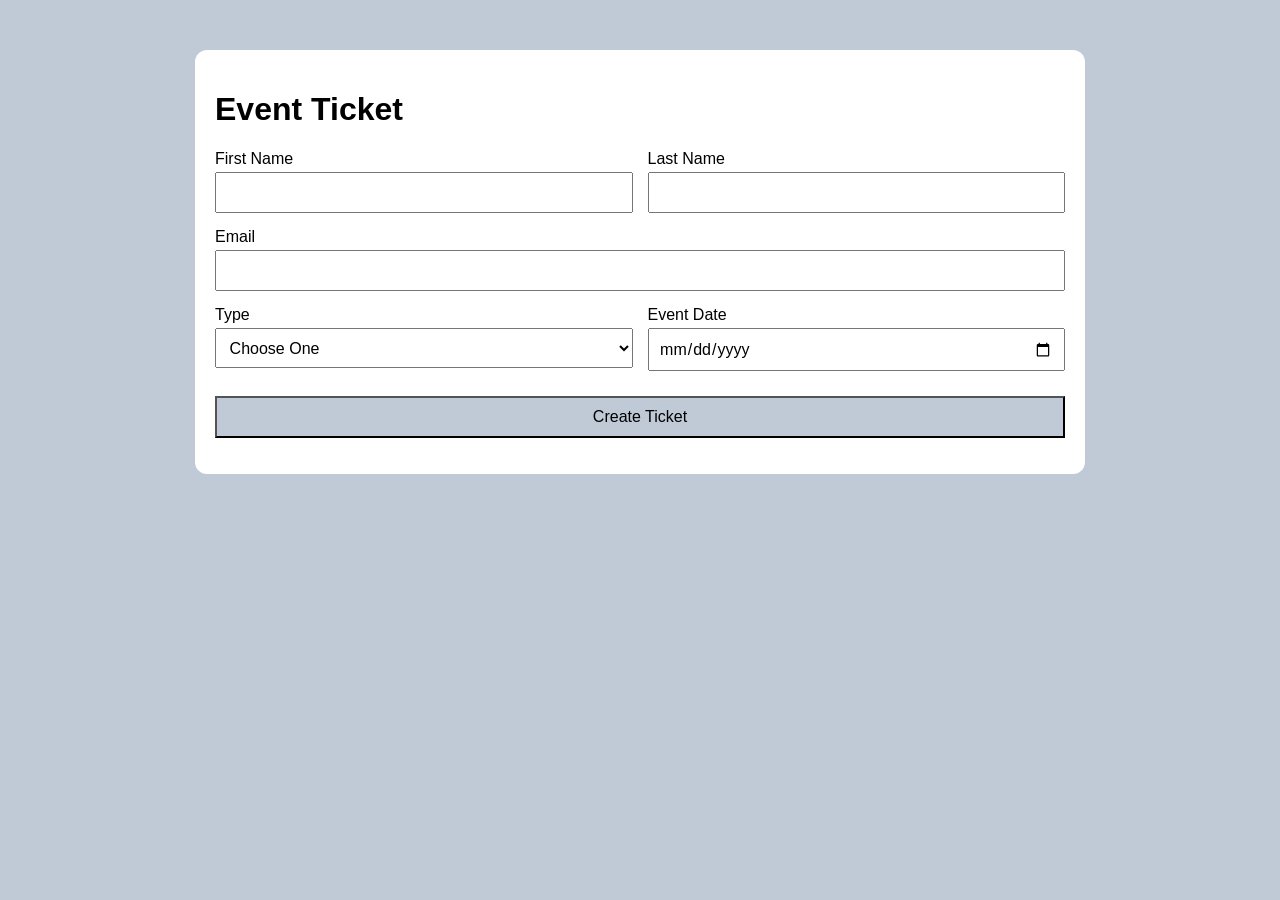
<file: eventform/index.html>
<!DOCTYPE html>
<html lang="en">
<head>
    <meta charset="UTF-8">
    <meta name="viewport" content="width=device-width, initial-scale=1.0">
    <title>Event Tickets</title>
    <link type="text/css" rel="stylesheet" href="index.css">
    <link type="image/png" rel="icon" href="images.jpg">
    <script src="index.js" defer></script>
</head>
<body>
   <main class="wrapper">
         <h1><strong>Event Ticket</strong></h1>
    
        <form id="event-form">
            <div class="form-field">
                <label for="firstName">
                    First Name
                </label>
                <input id="firstName" name="firstName" type="text" required>
            </div>
            <div class="form-field">
                <label for="lastName">
                    Last Name
                </label>
                <input id="lastName" name="lastName" type="text" required>
            </div>

            <div class="form-field full">
                <label for="email">
                    Email
                </label>
                <input id="email" name="email" type="email" required>
            </div>

            <div class="form-field">
                <label for="type">
                    Type
                </label>
                <select id="type" name="type" required>
                    <option value>
                        Choose One
                    </option>
                    <option value="student">
                        Student
                    </option>
                    <option value="guest">
                        Guest
                    </option>
                </select>
            </div>

            <div class="form-field">
                <label for="eventDate" >
                    Event Date
                </label>
                <input id="eventDate" name="eventDate" type="date" required>
            </div>

            <div id="idInput" class="form-field full" hidden>
                <label for="idNumber">Student I#</label>
                <input id="idNumber" name="idNumber" type="text" required>
            </div>

            <div id="codeInput" class="form-field full" hidden>
                <label for="eventCode">Event Code</label>
                <input id="eventCode" name="eventCode" type="text" required>
            </div>

            <button class="full" type="submit">Create Ticket</button>
        </form>

        <section id="output"></section>
   </main>




</body>
</html>
</file>
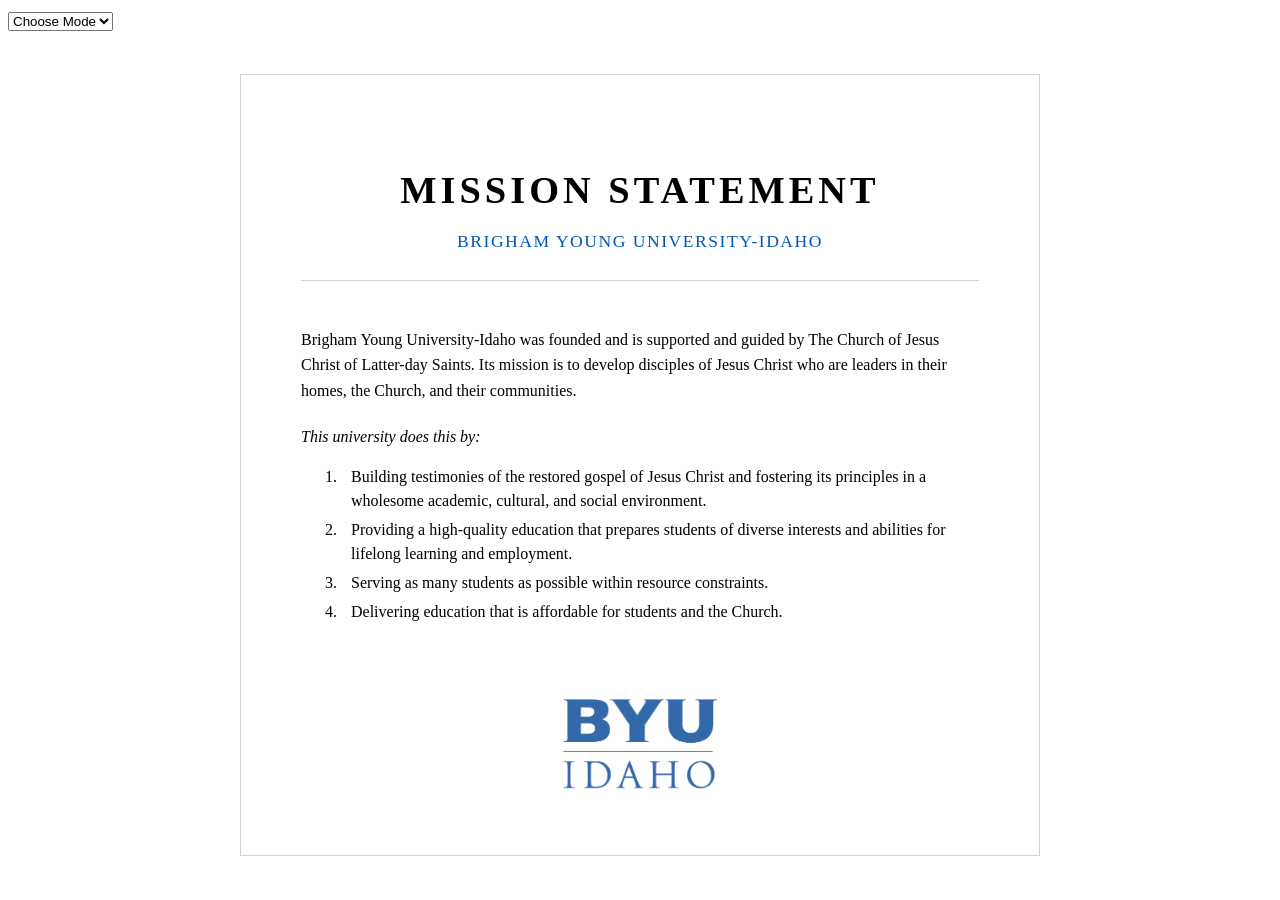
<file: mission/index.html>
<!DOCTYPE html>
<html lang="en">
<head>
    <meta charset="UTF-8">
    <meta name="author" content="Michael Lowe">
    <meta name="description" 
    content="This is an page created for my WD131 Dynamic Web Development Class">
    <meta name="viewport" content="width=device-width, initial-scale=1.0">
    <link rel="stylesheet" href="index.css">
    <title>Index</title>
    
</head>
<body>
    <header>
        <div class="theme-control">
            
            <select>
                <option>Choose Mode</option>
                
                <option value="dark">Dark</option>

                <option value="light">Light</option>

            </select>              
                    
        </div>
    </header>
    <main>
        <h1>MISSION STATEMENT</h1>
        <h2>Brigham Young University-Idaho</h2>
        <hr>
        <div>
            <p>Brigham Young University-Idaho was founded and is supported and guided by The Church of Jesus Christ of Latter-day Saints. Its mission is to develop disciples of Jesus Christ who are leaders in their homes, the Church, and their communities.</p>

            <p class="intro-line">This university does this by:</p>

            <ol>
                <li>Building testimonies of the restored gospel of Jesus Christ and fostering its principles in a wholesome academic, cultural, and social environment.</li>
                <li>Providing a high-quality education that prepares students of diverse interests and abilities for lifelong learning and employment.</li>
                <li>Serving as many students as possible within resource constraints.</li>
                <li>Delivering education that is affordable for students and the Church.</li>
            </ol>
        </div>

        <img src="byui-logo-blue.webp" alt="BYUI Logo">
    </main>
    <script src="index.js"></script>
</body>
</html>
</file>
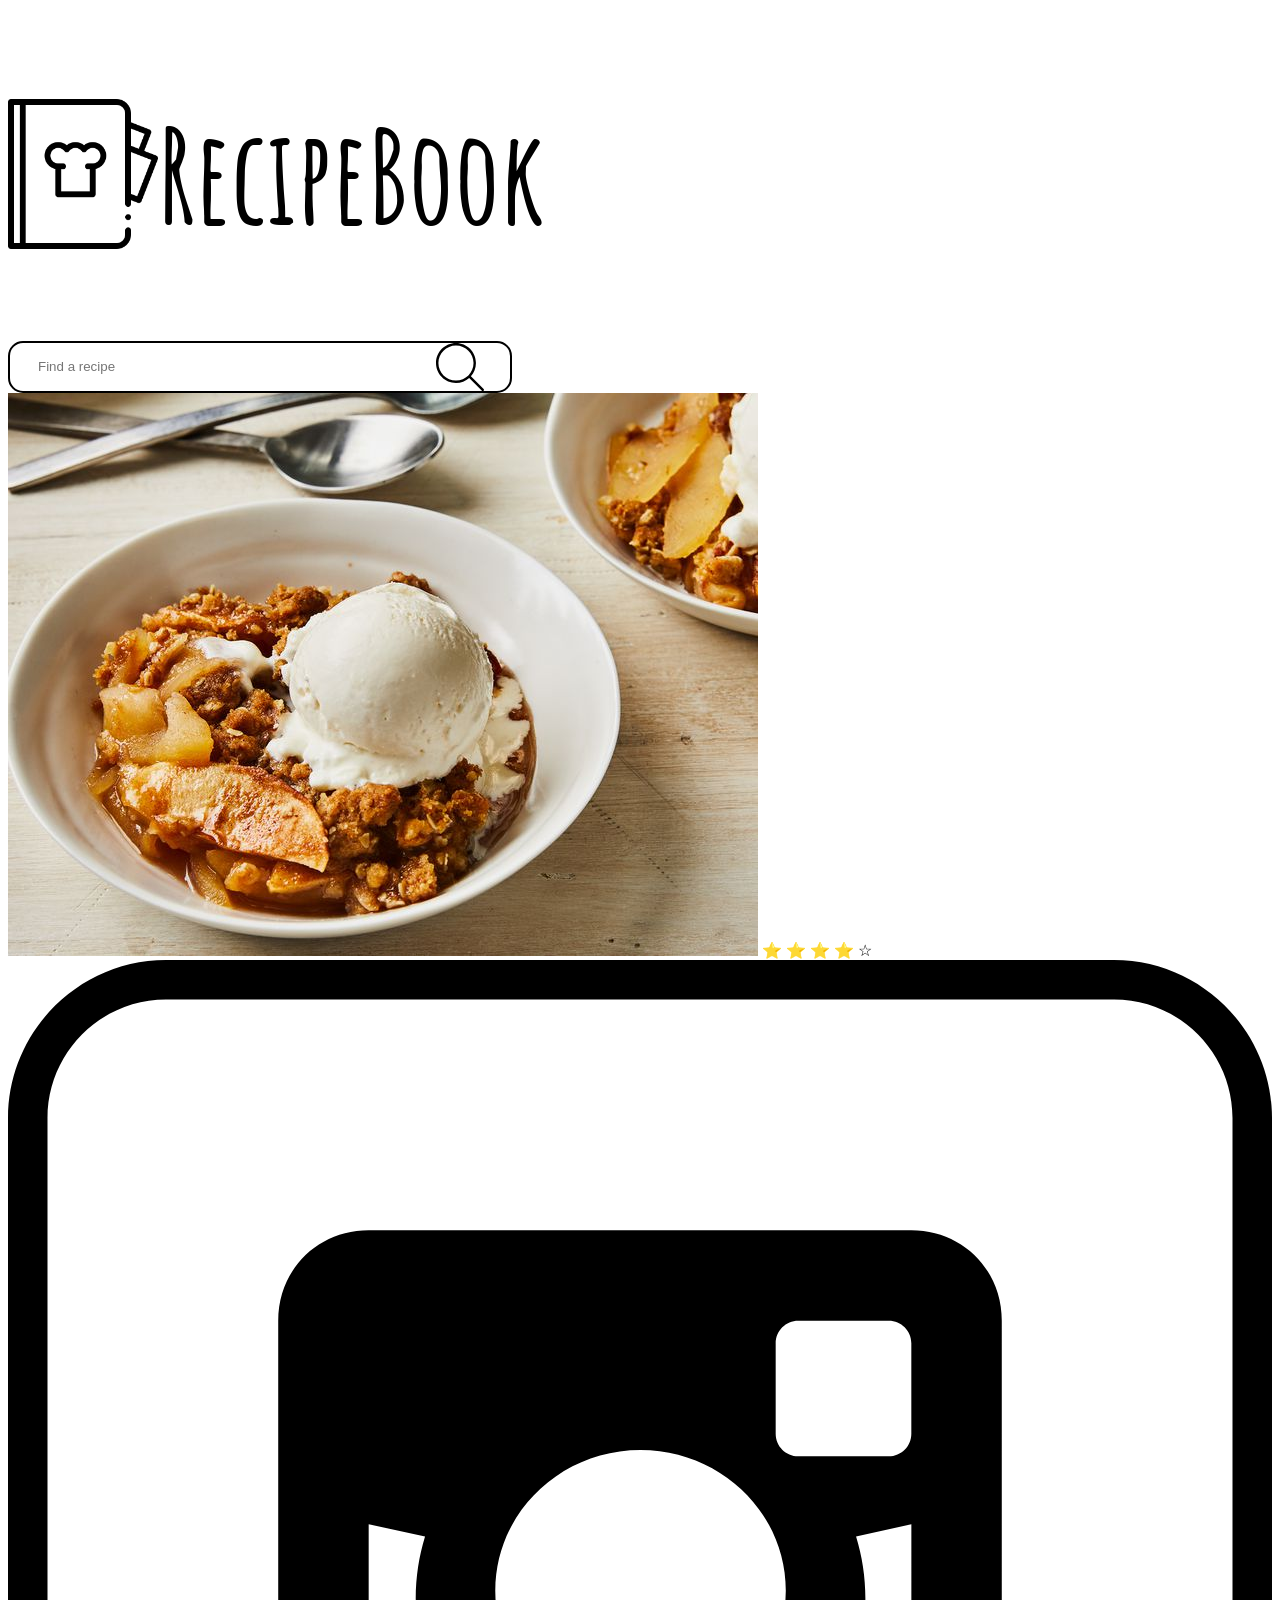
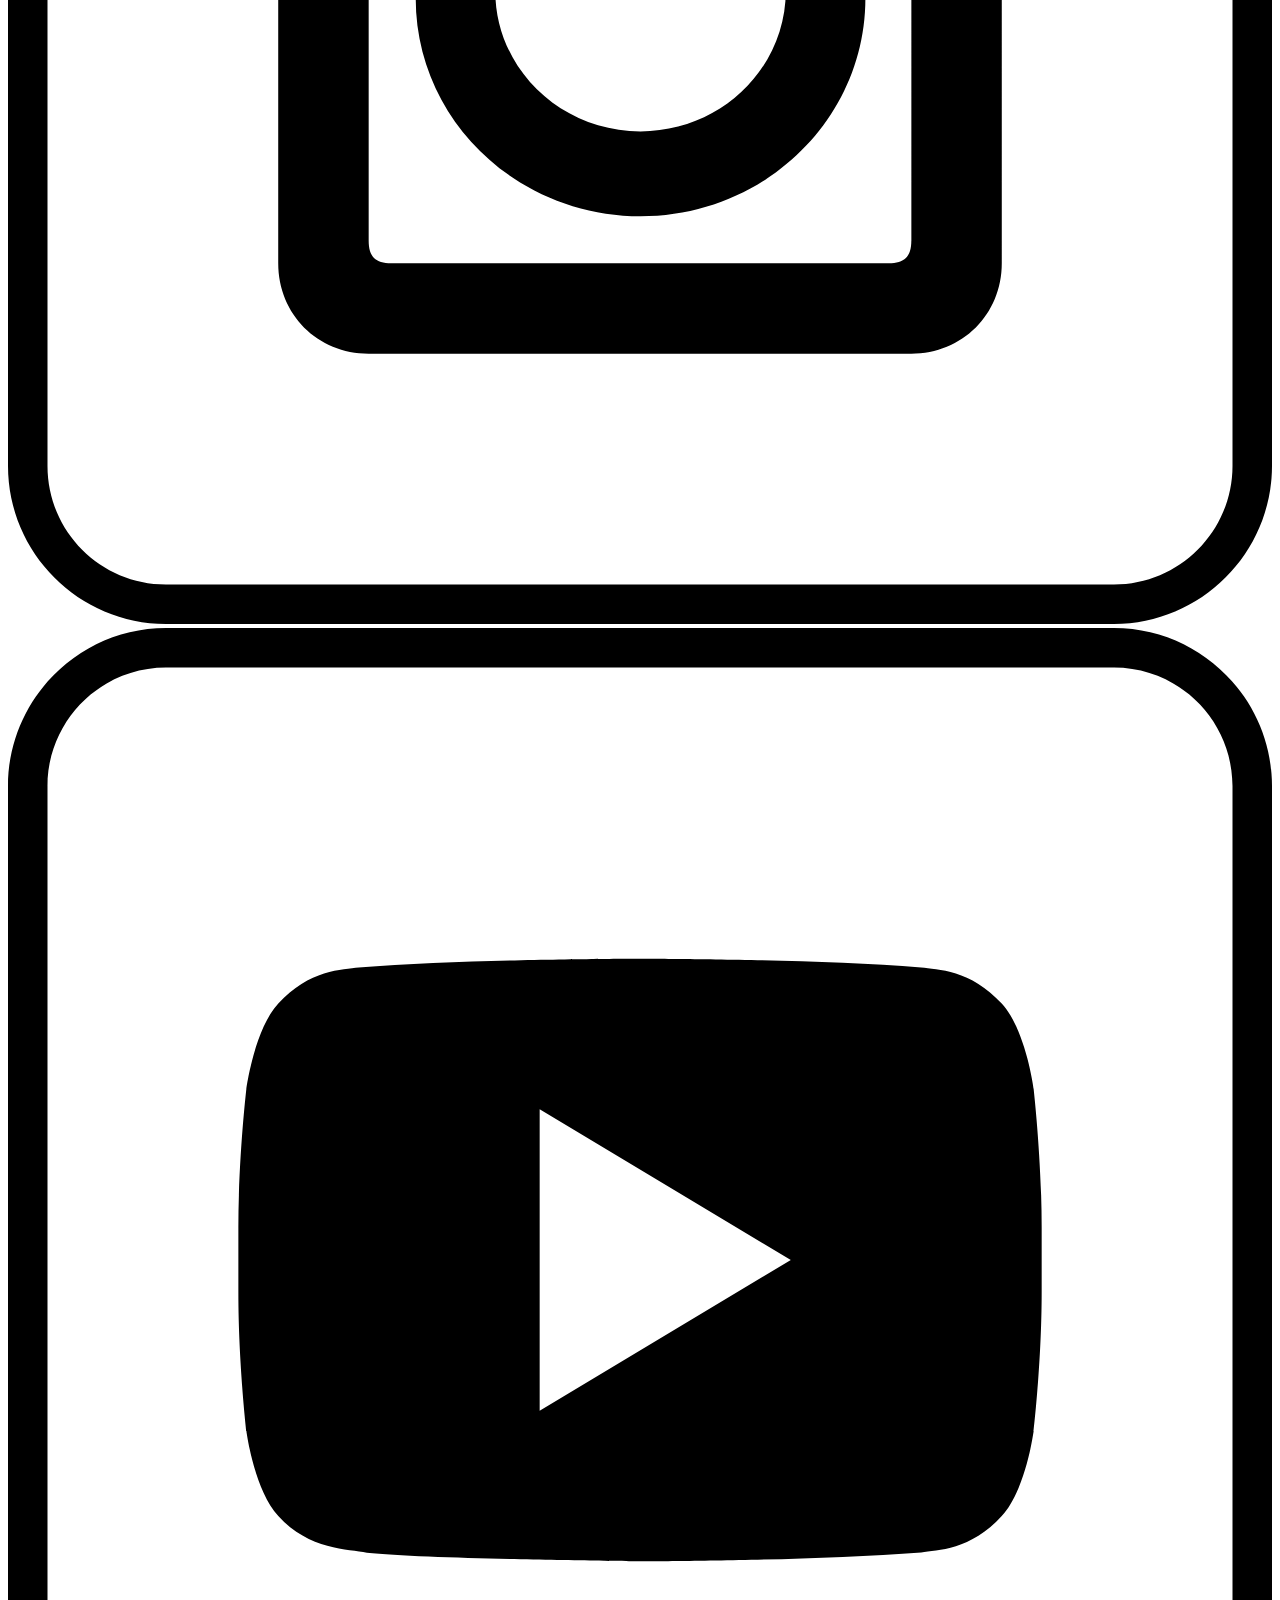
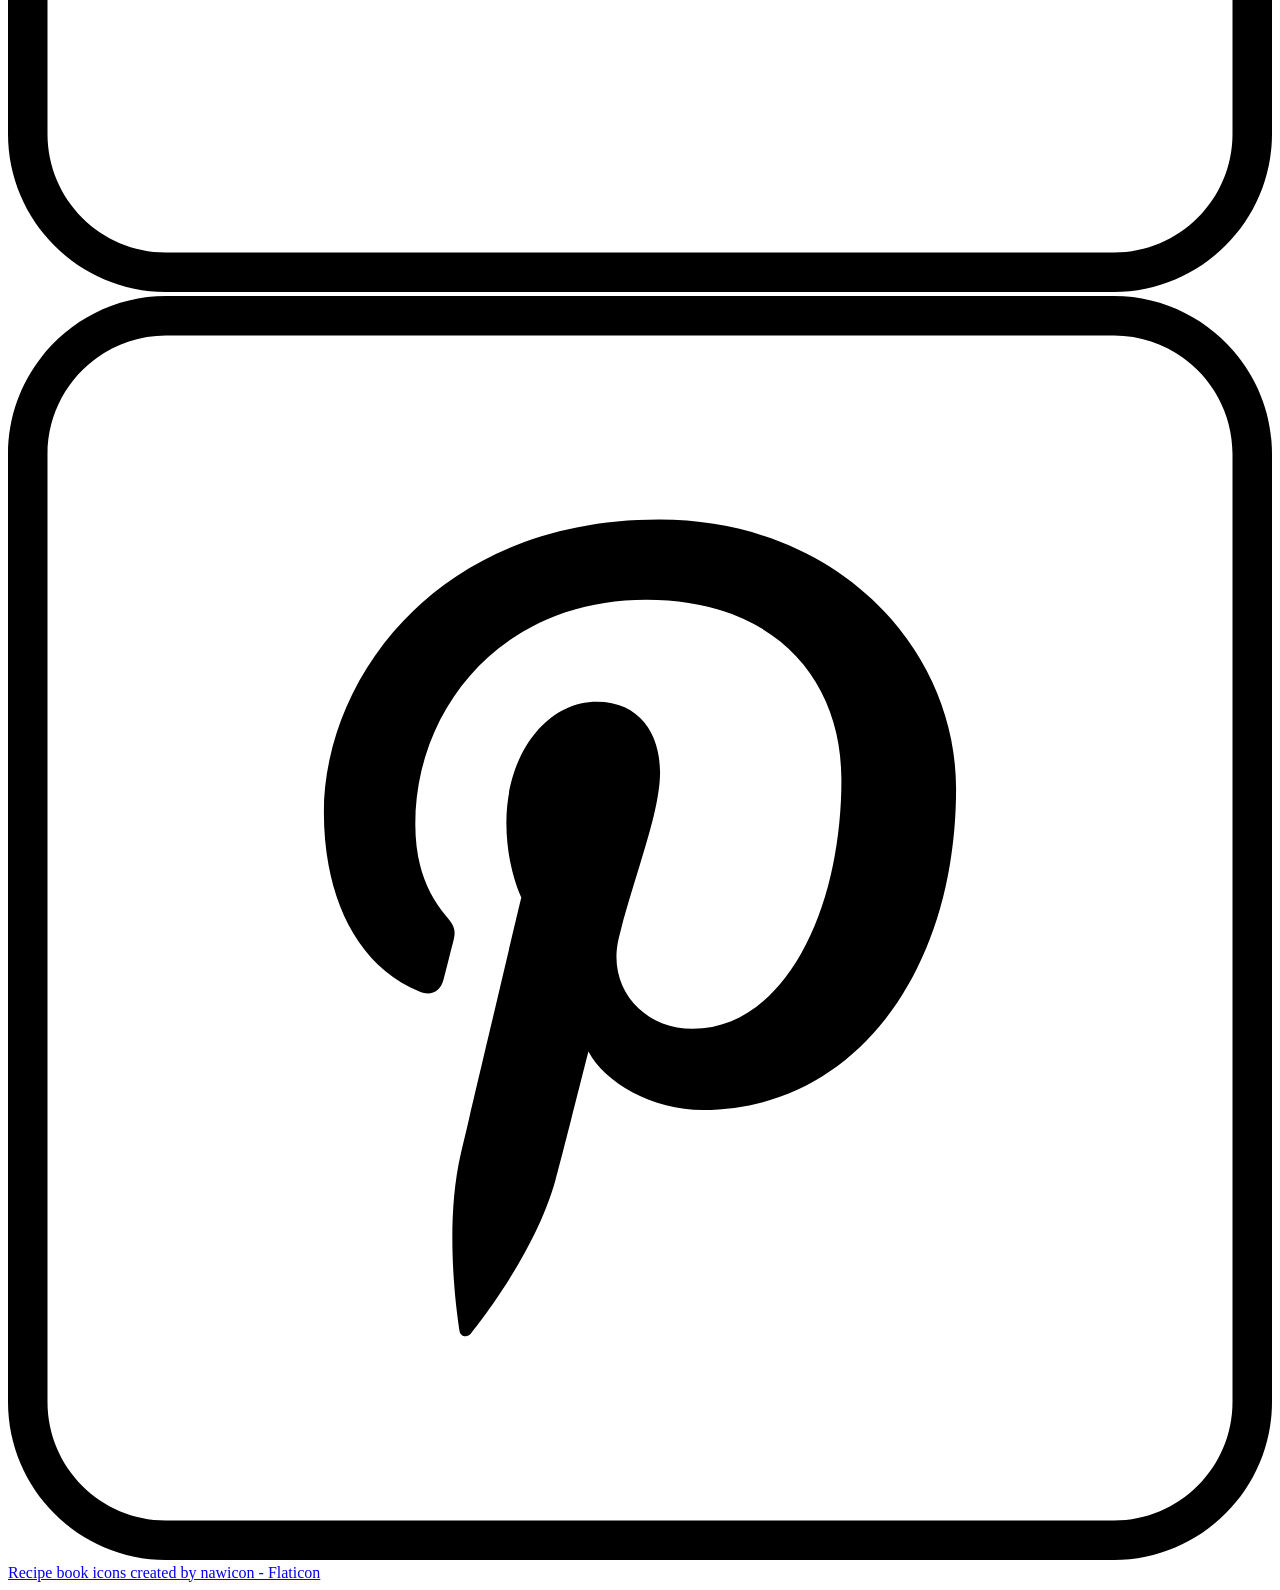
<file: recipes/index.html>
<!DOCTYPE html>
<html lang="en">
<head>
    <meta charset="UTF-8">
    <meta name="viewport" content="width=device-width, initial-scale=1.0">
    
    <!-- Open Graph (Facebook, LinkedIn, etc.) -->
    <meta property="og:type" content="article">
    <meta property="og:title" content="Recipe Book">
    <meta property="og:description" content="A lovely mockup of what recipe book webpage would look like.">
    <meta property="og:url" content="Your URL">
    <meta property="og:image" content="images/apple-crisp.jpg">

    <!-- X Card -->
    <meta name="twitter:card" content="summary_large_image">
    <meta name="twitter:title" content="Recipe Book">
    <meta name="twitter:description" content="A lovely mockup of what a recipe book webpage would look like.">
    <meta name="twitter:image" content="images/apple-crisp.jpg">

    <!-- One favicon (ICO works everywhere) -->
    <link rel="icon" href="images/favicon.ico">

    <!-- One Apple Touch Icon (iOS home screen) -->
    <link rel="apple-touch-icon" href="images/apple-touch-icon.png">

    <link rel="preconnect" href="https://fonts.googleapis.com">
    <link rel="preconnect" href="https://fonts.gstatic.com" crossorigin>
    <link href="https://fonts.googleapis.com/css2?family=Amatic+SC:wght@400;700&display=swap" rel="stylesheet">
                
    <title>Recipe Book</title>

    <link type="text/css" rel="stylesheet" href="index.css">
</head>
<body>
    <header></header>

    <main>

        <div id="hero">
            <img src="images/recipe-book.png" alt="recipe book">
            <h1>RecipeBook</h1>
        </div>

        <div class="search-bar">
            <input type="search" id="recipe-search" name="search" placeholder="Find a recipe">
            <img src="images/search.svg" alt="search icon">
        </div>

        <div class="review-card">
            <img src="images/apple-crisp.jpg" alt="Apple Crisp">


            <span
            class="rating"
            role="img"
            aria-label="Rating: 4 out of 5 stars"
            >
            <span aria-hidden="true" class="icon-star">⭐</span>
            <span aria-hidden="true" class="icon-star">⭐</span>
            <span aria-hidden="true" class="icon-star">⭐</span>
            <span aria-hidden="true" class="icon-star">⭐</span>
            <span aria-hidden="true" class="icon-star-empty">☆</span>
            </span>
        </div>


        


        <div class="social">
        <!-- Social media icons provided under CC from https://www.iconfinder.com/AlfredoCreates  -->
        <a href="#"><img src="images/instagram_icon.svg" alt="instagram icon"></a>
        <a href="#"><img src="images/youtube_icon.svg" alt="youtube icon"></a>
        <a href="#"><img src="images/pinterest_icon.svg" alt="pinterest icon"></a>
        </div>                  
                
        

                
    </main>

    <footer>
    <a href="https://www.flaticon.com/free-icons/recipe-book" title="recipe book icons">Recipe book icons created by nawicon - Flaticon</a>
    </footer>
</body>
</html>
</file>
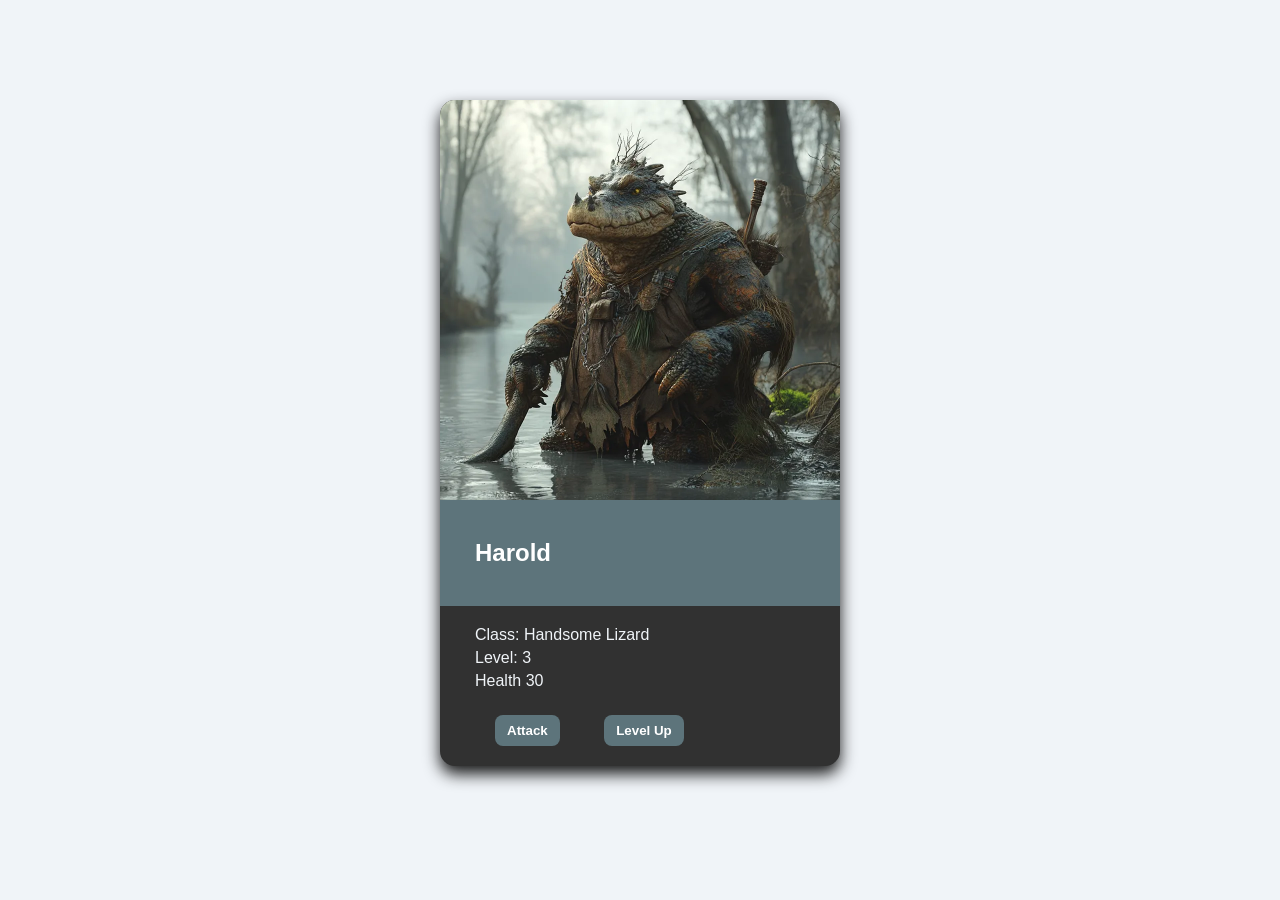
<file: charactercard/charactercard.html>
<!DOCTYPE html>
<html lang="en">
<head>
    <meta charset="UTF-8">
    <meta name="viewport" content="width=device-width, initial-scale=1.0">
    <!-- Open Graph (Facebook, LinkedIn, etc.) -->
    <meta property="og:type" content="website">
    <meta property="og:title" content="Character Card">
    <meta property="og:description" content="Character card practice">
    <meta property="og:url" content="https://">
    <meta property="og:image" content="https://yourURLofSocialPreviewImageHere.png">
    <!-- Twitter Card -->
    <meta name="twitter:card" content="summary_large_image">
    <meta name="twitter:title" content="Character Card">
    <meta name="twitter:description" content="Character card practice">
    <meta name="twitter:image" content="https://yourURLofSocialPreviewImageHere.png">
    <title>Harold, the Handsome Lizard-Character card</title>
    <link rel="stylesheet" href="charactercard.css">
    <!-- One favicon (ICO works everywhere) -->
    <link rel="icon" href="favicon.ico">
    <!-- One Apple Touch Icon (iOS home screen) -->
    <link rel="apple-touch-icon" href="/images/apple-touch-icon.png">
    <script src="charactercard.js" defer></script>
</head>
<body>
    <article class="card">
        <img src="snortleblat.webp" alt="Our dashing hero." class="image" loading="eager">
        <div class="name">
            <p>Harold</p>
        </div>
        <div class="stats">
            <p>
                Class: Handsome Lizard
            </p>
            <p>
                Level: <span id="level">3</span>
            </p>
            <p>
                Health <span id="hp">30</span>
            </p>

            <button class="buttons">
                <div>Attack</div>
            </button>

            <button class="buttons">
                <div>Level Up</div>
            </button>
        </div>


    </article>
</body>
</html>
</file>
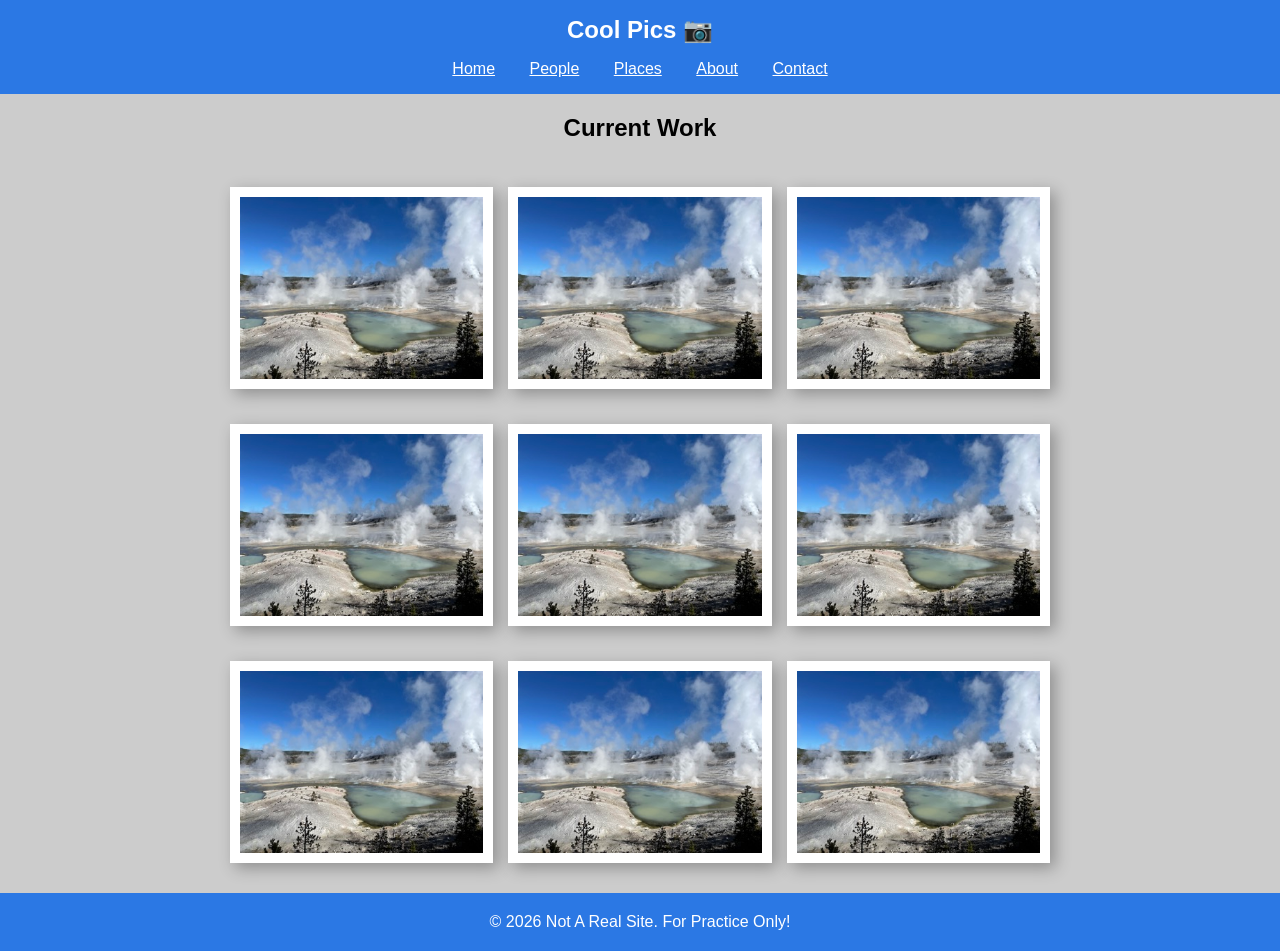
<file: coolpics/coolpics.html>
<!DOCTYPE html>
<html lang="en">
<head>
    <meta charset="UTF-8">
    <meta name="viewport" content="width=device-width, initial-scale=1.0">
    <link rel="stylesheet" href="coolpics.css">
    <title>Cool Pics</title>
</head>

<body>
    <header>
        <h1>Cool Pics 📷</h1>
        <button class="menu-button">Menu</button>

        <nav>
            <a href="#">Home</a>
            <a href="#">People</a>
            <a href="#">Places</a>
            <a href="#">About</a>
            <a href="#">Contact</a>
        </nav>
    </header>

    <main>
        <h2>Current Work</h2>
        <div class="card"><img id="coolpic1" src="norris-sm.jpeg" alt="Cool Pic"></div>
        <div class="card"><img id="coolpic2" src="norris-sm.jpeg" alt="Cool Pic"></div>
        <div class="card"><img id="coolpic3" src="norris-sm.jpeg" alt="Cool Pic"></div>
        <div class="card"><img id="coolpic4" src="norris-sm.jpeg" alt="Cool Pic"></div>
        <div class="card"><img id="coolpic5" src="norris-sm.jpeg" alt="Cool Pic"></div>
        <div class="card"><img id="coolpic6" src="norris-sm.jpeg" alt="Cool Pic"></div>
        <div class="card"><img id="coolpic7" src="norris-sm.jpeg" alt="Cool Pic"></div>
        <div class="card"><img id="coolpic8" src="norris-sm.jpeg" alt="Cool Pic"></div>
        <div class="card"><img id="coolpic9" src="norris-sm.jpeg" alt="Cool Pic"></div>

    </main>
    <footer>&copy; 2026 Not A Real Site. For Practice Only!</footer>
</body>



</html>
</file>
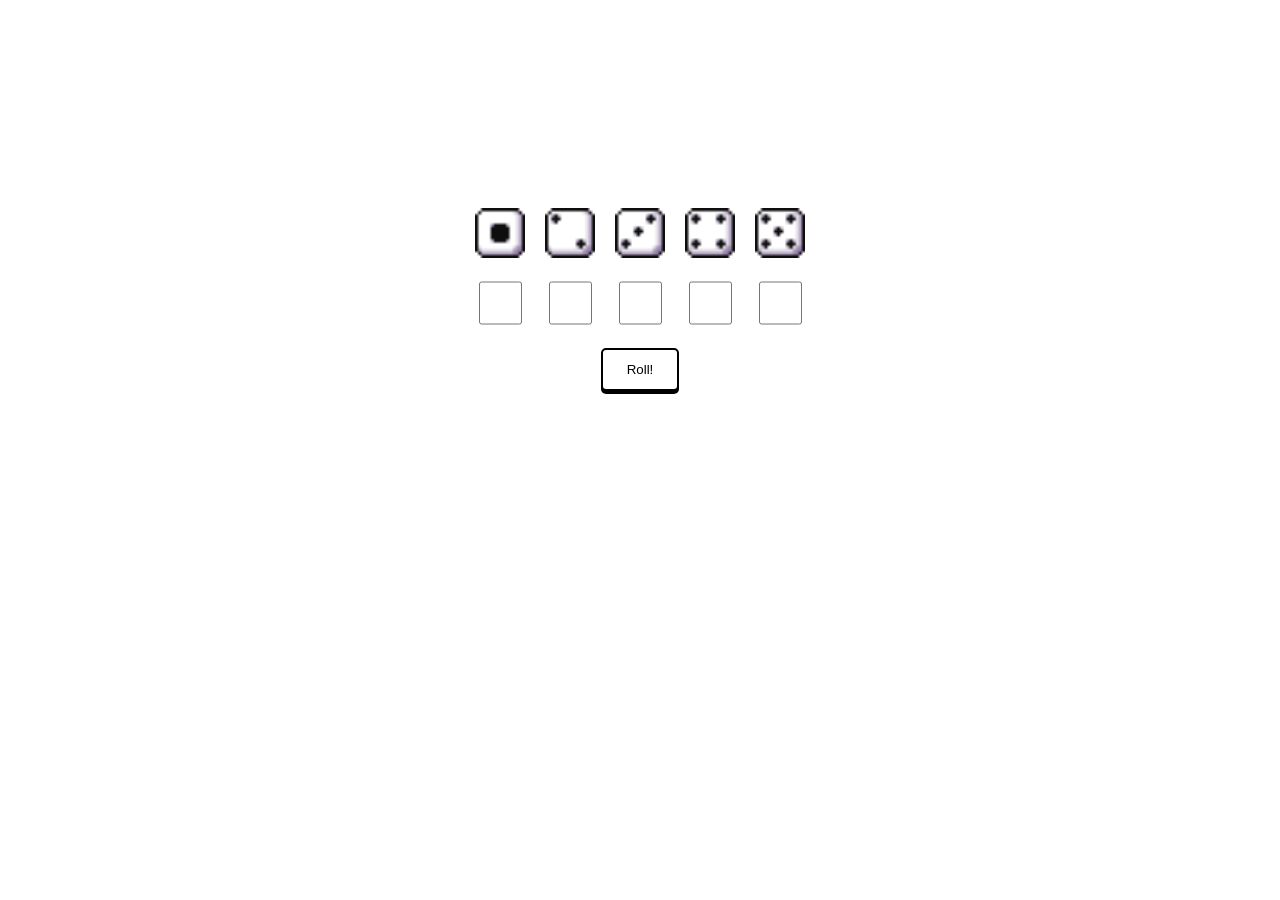
<file: dice-game/game.html>
<!DOCTYPE html>
<html lang="en">
<head>
    <meta charset="UTF-8">
    <meta name="viewport" content="width=device-width, initial-scale=1.0">
    <title>Document</title>
    <script src="game.js" defer></script>
    <style>
        body {
            display: flex;
            flex-direction: column;
            justify-content: center;
            align-items: center;
        }

        img {
            height: 50px;
        }

        #gameboard {
            margin-top: 200px;
            display: grid;
            grid-template-columns: 1fr 1fr 1fr 1fr 1fr;
            grid-template-rows: 1fr 1fr;
            gap: 20px;
        }

        #rollButton {
            margin-top: 20px;
            background-color: white;
            color: black;
            padding: 12px 24px;
            border: 2px solid black;
            border-radius: 5px;
            box-shadow: 0 3px black;
            cursor: pointer;
            transition: all 0.1s ease;
        }

        #rollButton:active {
            transform: translateY(4px);
            box-shadow: 0 1px black;
        }

        input[type="checkbox"] {
            accent-color: black;
        }
    </style>
</head>
<body>
    <div id="gameboard">
        <img class="dice1" src="assets/white_dice_1.gif">
        <img class="dice2" src="assets/white_dice_2.gif">
        <img class="dice3" src="assets/white_dice_3.gif">
        <img class="dice4" src="assets/white_dice_4.gif">
        <img class="dice5" src="assets/white_dice_5.gif">
        <input type="checkbox" class="dice1" value="1">
        <input type="checkbox" class="dice2" value="2">
        <input type="checkbox" class="dice3" value="3">
        <input type="checkbox" class="dice4" value="4">
        <input type="checkbox" class="dice5" value="5">
    </div>
    <button id="rollButton">Roll!</button>
</body>
</html>
</file>
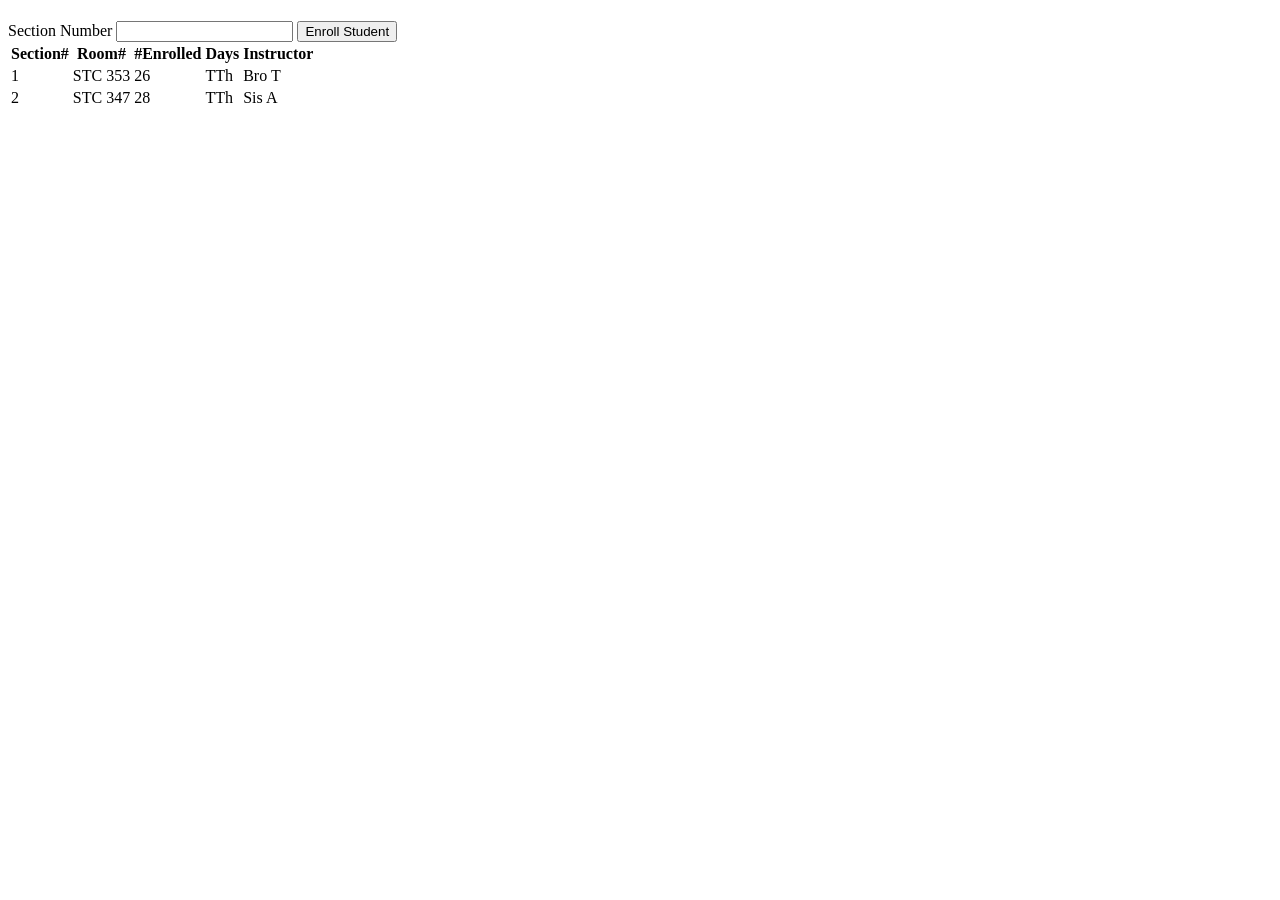
<file: ponder/courses.html>
<!DOCTYPE html>
<html lang="en">
<head>
    <meta charset="UTF-8">
    <meta name="viewport" content="width=device-width, initial-scale=1.0">
    <title>Document</title>
    <script src="courses.js" defer></script>
</head>
<body>
    <main>
        
        <h1 id="courseName"></h1>
        <h2 id="courseCode"></h2>
        <label for="sectionNumber">Section Number</label>
        <input id="sectionNumber" />
        <button id="enrollStudent">Enroll Student</button>
        <table>

        <thead>
            <tr>
            <th>Section#</th>
            <th>Room#</th>
            <th>#Enrolled</th>
            <th>Days</th>
            <th>Instructor</th>
            </tr>
        </thead>

        <tbody id="sections"></tbody>

        </table>
          
    </main>
</body>
</html>
</file>
<file: eventform/index.css>
body {
  font-family: Arial, sans-serif;
  background:  #BFCAD6;
  margin: 0;
}

.wrapper {
  max-width: 850px;
  margin: 50px auto;
  padding: 20px;
  background: white;
  border-radius: 12px;
}

form {
  display: grid;
  grid-template-columns: 1fr 1fr;
  gap: 15px;
}

.form-field {
  display: flex;
  flex-direction: column;
  gap: 0.25rem;
}

.full {
    grid-column: 1 / 3;
}

input,
select,
button {
  padding: 0.6rem;
  font: inherit;
}

button {
  background: #BFCAD6;
  transition: background 0.5s ease;
  margin-top: 10px;
}

button:hover {
  background: #BFCAD6;
}

#idInput[hidden],
#codeInput[hidden] {
  display: none;
}

#output {
  margin-top: 1rem;
  font-weight: bold;
}
</file>
<file: mission/index.css>
:root{
    --byui-blue: #0057b8;
    --primary-text: black;
}

main {
  display: flex;
  flex-direction: column;
  align-items: center;
  
  /* Layout constraints from image_5f6675.png */
  max-width: 800px; 
  margin: 40px auto; /* Centers the whole box on the page */
  padding: 60px;     /* The internal "breathing room" seen in the image */
  border: 1px solid #d3d3d3; /* The thin gray border around the edge */
  box-sizing: border-box; 
}

hr {
  width: 90%;          /* It doesn't touch the edges in image_5f6675.png */
  border: 0;
  border-top: 1px solid #e0e0e0; /* A very soft gray line */
  margin: 20px 0 40px 0; /* Space above and below the line */
}

main > div {
  text-align: left; /* This keeps the mission statement text from being centered */
  width: 100%;      /* Ensures it takes up the full width of the internal container */
}

ol li {
  margin-bottom: 20px; /* Pushes the next number down */
  line-height: 1.5;    /* Matches the vertical spacing in the image text */
}

h2{
    color: var(--byui-blue)
}

body{
    font-family: 'Times New Roman', Times, serif;
    line-height: 1.6;
}

h1 {
 
  font-size: 2.4rem;      
  font-weight: bold;      
  text-transform: uppercase;
  letter-spacing: 4px;    
  margin-bottom: 5px;     
  color: var(--primary-text);
}

h2 {
  font-size: 1.1rem;      
  font-weight: normal;    
  text-transform: uppercase;
  letter-spacing: 1.5px;  
  color: var(--byui-blue); 
  margin-top: 0;         
  margin-bottom: 15px;
}    

hr {
  border: 0;                
  height: 1px;            
  background-color: #d3d3d3; 
  width: 100%;              
  margin-top: 10px;         
  margin-bottom: 30px;      
}

p, ol{
    color: var(--primary-text);
    margin-bottom: 20px;
}

ol li{
    margin-bottom: 5px;
    padding-left: 10px;
}

.intro-line {
  font-style: italic;    
  margin-top: 20px;      
  margin-bottom: 10px;  
  color: var(--primary-text);
}

img {
  width: 180px; 
  height: auto;
  margin-top: 50px;
}
</file>
<file: recipes/index.css>
#hero{
    font-family: 'Amatic SC', serif;
    font-size: 4rem;
    display: flex;
    width: 100%;
    align-items: center;
}

#hero img{
    height: 150px;
    width: 150px;
    flex-shrink: 0;
}


.search-bar{
    display: flex;
    width: 100%;
    max-width: 500px;
    align-items: center;
    justify-content: center;

    border: 2px solid #000000;
    border-radius: 15px;
}

.search-bar img{
    height: 48px;
    width: 48px;
}

#recipe-search{
    width: 80%;
    border: none;
    background: transparent;
}

#review-card{
    display: flex;
    max-width: 500px;
    border: 2px solid #000000;
}

#review-card img{
    max-width: fit-content;
}
</file>
<file: charactercard/charactercard.css>
body {
    font-family: Palatino Linotype, sans-serif;
    background: #f0f4f8;
  }

  .card {
    background: #313131;
    border-radius: 15px;
    box-shadow: 0 8px 16px rgba(0,0,0,0.9);
    width: 400px; 
    margin: 100px auto;
  }

  .image{
    width: 400px;
    border-radius: 15px 15px 0 0;
    }

  .name {
    font-size: 1.5em;
    font-weight: bold;
    margin: -4px 0 20px 0;
    color: white;
    padding: 15px 0 15px 35px;
    background-color: #5d747b;
  }

  .stats {
    margin: 10px 15px 7px 35px;
    text-align: left;
  }

  .stats p {
    margin: 5px 0;
    color: #f0f4f8;
  }

  .buttons {
    text-align: center;
  }

  button {
    padding: 8px 12px;
    margin: 20px;
    border: none;
    border-radius: 8px;
    background-color: #5d747b;
    color: white;
    font-weight: bold;
    cursor: pointer;
    transition: background-color 0.5s ease;
  }

  button:hover {
    background-color: #58605a;
  }
</file>
<file: coolpics/coolpics.css>
body {
    font-family: Roboto, sans-serif;
    margin: 0;
    background-color: #ccc;
}

header {
    background-color: #2b78e4;
    color: white;
    padding: 1rem;
    display: flex;
    flex-direction: column;
    align-items: center;
    padding: 1rem;
}

header h1{
    margin: 0;
    font-size: 1.5rem;
    padding-bottom: 1rem;
}

nav {
    display: none;
}

.gallery {
    display: flex;
    flex-wrap: wrap;
    justify-content: center;
    padding: 20px;
}

.card {
    max-width: 300px; 
    margin: 10px;
    display: flex;
    justify-content: center;
}

.card img {
    width: 100%; 
    height: auto;
    border: 10px solid white; 
    box-shadow: 5px 5px 15px rgba(0,0,0,0.3);
    max-width: 250px; 
}

main {
    display: flex;
    flex-wrap: wrap;
    justify-content: center;
    gap: 20px;
}

h2 {
    width: 100%;
    text-align: center;
}

.menu-button {
    display: block;
    margin: 10px auto;
    background: none;
    border: none;
    color: white;
    font-size: 1.2rem;
}

footer {
    background-color: #2b78e4; 
    color: white;
    text-align: center;
    padding: 20px;
    margin-top: 20px; 
}

footer p {
    margin: 0;
    font-size: 0.9rem;
}

@media screen and (min-width: 700px) {
    .card {
        box-sizing: border-box;
        flex: 0 0 calc(50% - 20px); 
        margin: 10px;
    }
    
    .menu-button { display: block; }
    nav { display: none; }
}




@media screen and (min-width: 1000px) {
    .card {
        flex: 0 0 calc(33.33% - 40px); 
        max-width: 33.33%;
    }
    
    .gallery {
        max-width: 1000px; 
        margin: 0 auto;
    }

    main {
        
        max-width: 850px; 
        margin: 0 auto; 
        display: flex;
        flex-wrap: wrap;
        justify-content: center; 
        gap: 15px; 
    }

    .menu-button {
        display: none;
    }

    nav {
        display: block;
    }

    nav a{
        color: white;
        margin: 0 15px;
    }
}
</file>
